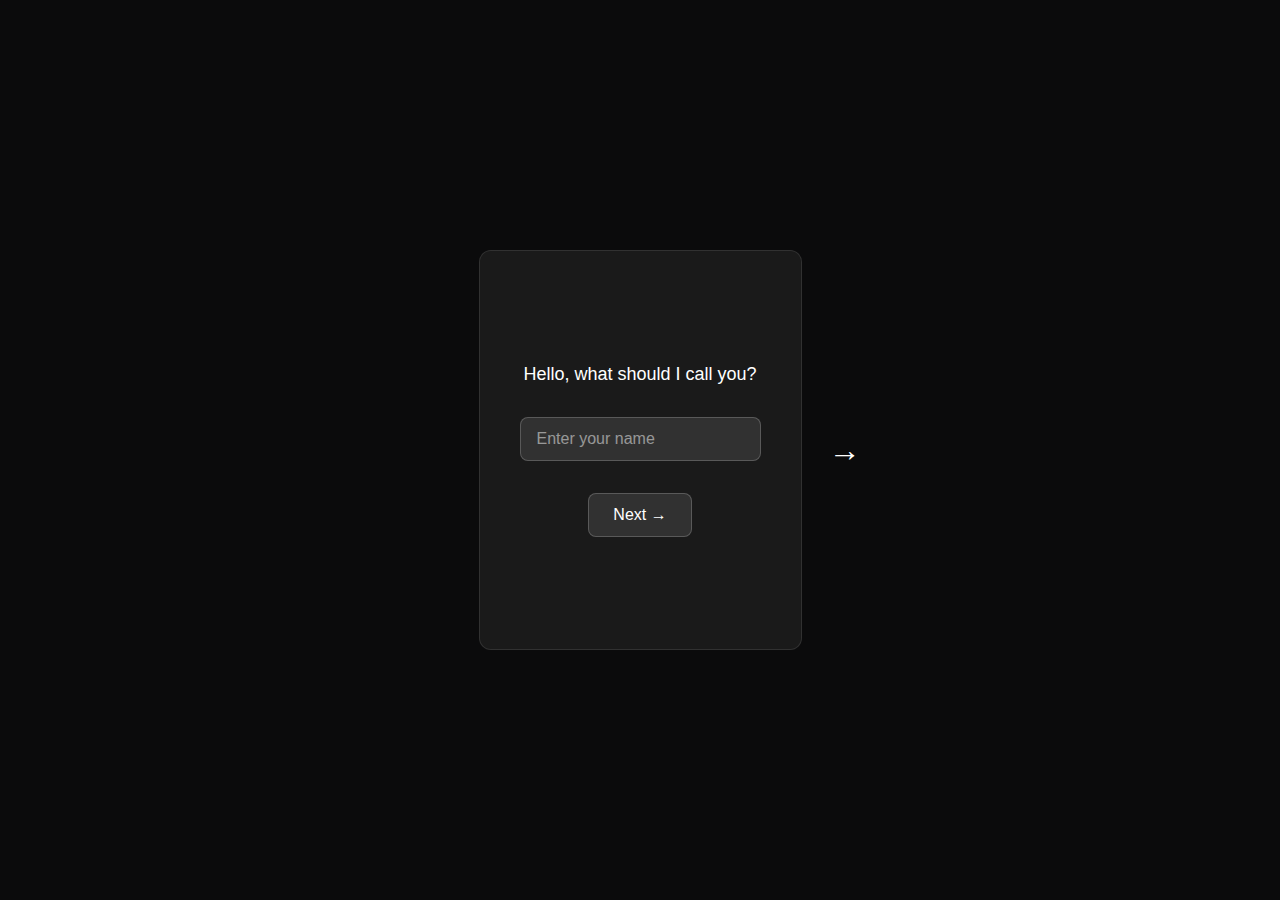
<file: index.html>
<!doctype html>
<html lang="ru">

<head>
    <meta charset="utf-8" />
    <meta name="viewport" content="width=device-width, initial-scale=1" />
    <title>Windows 12 (Web) - Welcome</title>
    <link rel="icon" href="../static/favicon.png" />
    <link rel="stylesheet" href="./all/strartet/style.css" />
</head>

<body>
    <div id="welcome-screen" class="welcome-screen">
        <div class="welcome-containИer">
            <div class="welcome-step" id="welcome-step-1">
                <div class="welcome-text">Hello, what should I call you?</div>
                <input type="text" id="welcome-name-input" class="welcome-input" placeholder="Enter your name" />
                <button class="welcome-btn" onclick="welcomeNext()">Next →</button>
            </div>

            <div class="welcome-step hidden" id="welcome-step-2">
                <div class="welcome-text" id="welcome-greeting">hello, ${name}</div>
                <div class="welcome-text">select language</div>
                <div class="welcome-lang-buttons">
                    <button class="welcome-lang-btn" id="welcome-lang-ru" onclick="selectLanguage('ru')">ru</button>
                    <button class="welcome-lang-btn" id="welcome-lang-eng" onclick="selectLanguage('eng')">eng</button>
                </div>
            </div>
            <div class="welcome-step hidden" id="welcome-step-3">
                <div class="welcome-text-large">Welcome</div>
                <div class="welcome-text-large">to Windows Web</div>
                <button class="welcome-btn" onclick="welcomeFinish()">Get Started</button>
            </div>
        </div>
    </div>

    <script src="./all/strartet/welcome.js"></script>
</body>

</html>
</file>
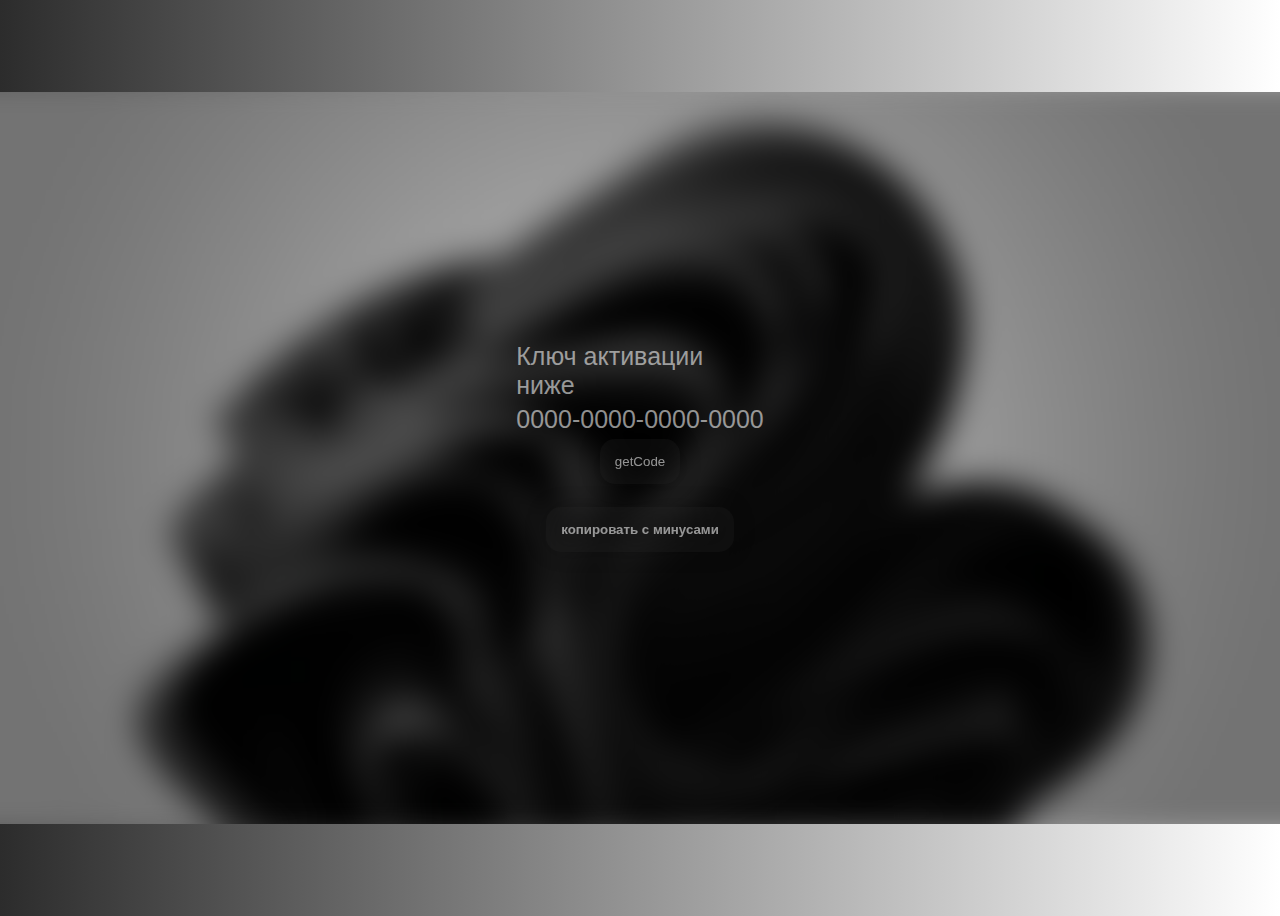
<file: project/index.html>
<!DOCTYPE html>
<html lang="en">

<head>
    <meta charset="UTF-8">
    <meta name="viewport" content="width=device-width, initial-scale=1.0">
    <link rel="stylesheet" href="style.css">
    <title>Document</title>
</head>

<body>
    <div>
        <div id="getCodeContent">
            <div class="content">

                <div id="codeText">Ключ активации ниже</div>
                <div id="codeContent">none-none-none-none</div>
                <div class="getCode">
                    <button id="getCodeBtn">getCode</button>
                </div>
                <div class="text"><h5>копировать с минусами</h5></div>
            </div>
        </div>
    </div>
    <script src="script.js"></script>
</body>

</html>
</file>
<file: all/strartet/style.css>
* {
  box-sizing: border-box;
  margin: 0;
  padding: 0;
}

body {
  margin: 0;
  font-family: -apple-system, BlinkMacSystemFont, "Segoe UI", Roboto, Oxygen, Ubuntu, Cantarell, "Fira Sans", "Droid Sans", "Helvetica Neue", Arial, "Noto Sans", sans-serif;
  color: #eaeaea;
  background: #0b0b0c;
  overflow: hidden;
  height: 100vh;
  width: 100vw;
}

.welcome-screen {
  position: fixed;
  inset: 0;
  background: #0b0b0c;
  z-index: 10000;
  display: flex;
  align-items: center;
  justify-content: center;
}

.welcome-screen.hidden {
  display: none;
}

.welcome-container {
  display: flex;
  align-items: center;
  justify-content: center;
  gap: 40px;
  width: 100%;
  max-width: 1200px;
  padding: 40px;
}

.welcome-step {
  background: #1a1a1a;
  border: 1px solid rgba(255, 255, 255, 0.1);
  border-radius: 12px;
  padding: 40px;
  min-width: 300px;
  min-height: 400px;
  display: flex;
  flex-direction: column;
  align-items: center;
  justify-content: center;
  gap: 24px;
  position: relative;
}

.welcome-step.hidden {
  display: none;
}

.welcome-step::after {
  content: '→';
  position: absolute;
  right: -60px;
  top: 50%;
  transform: translateY(-50%);
  font-size: 32px;
  color: #fff;
}

.welcome-step:last-child::after {
  display: none;
}

.welcome-text {
  color: #fff;
  font-size: 18px;
  text-align: center;
  margin-bottom: 8px;
}

.welcome-text-large {
  color: #fff;
  font-size: 32px;
  font-weight: 600;
  text-align: center;
}

.welcome-input {
  width: 100%;
  padding: 12px 16px;
  background: rgba(255, 255, 255, 0.1);
  border: 1px solid rgba(255, 255, 255, 0.2);
  border-radius: 8px;
  color: #fff;
  font-size: 16px;
  outline: none;
  transition: all 0.2s;
}

.welcome-input:focus {
  background: rgba(255, 255, 255, 0.15);
  border-color: rgba(255, 255, 255, 0.3);
}

.welcome-input::placeholder {
  color: rgba(255, 255, 255, 0.5);
}

.welcome-btn {
  padding: 12px 24px;
  background: rgba(255, 255, 255, 0.1);
  border: 1px solid rgba(255, 255, 255, 0.2);
  border-radius: 8px;
  color: #fff;
  font-size: 16px;
  cursor: pointer;
  transition: all 0.2s;
  margin-top: 8px;
}

.welcome-btn:hover {
  background: rgba(255, 255, 255, 0.15);
  border-color: rgba(255, 255, 255, 0.3);
}

.welcome-lang-buttons {
  display: flex;
  gap: 12px;
  margin-top: 8px;
}

.welcome-lang-btn {
  padding: 12px 24px;
  background: rgba(255, 255, 255, 0.1);
  border: 1px solid rgba(255, 255, 255, 0.2);
  border-radius: 8px;
  color: #fff;
  font-size: 16px;
  cursor: pointer;
  transition: all 0.2s;
  min-width: 80px;
}

.welcome-lang-btn:hover {
  background: rgba(255, 255, 255, 0.15);
  border-color: rgba(255, 255, 255, 0.3);
}

@media (max-width: 900px) {
  .welcome-container {
    flex-direction: column;
    gap: 20px;
  }

  .welcome-step::after {
    content: '↓';
    right: auto;
    bottom: -40px;
    top: auto;
    transform: none;
  }

  .welcome-step {
    min-width: 280px;
    min-height: 300px;
  }
}
</file>
<file: project/style.css>
body {
    display: flex;
    justify-content: center;
    align-items: center;
    min-height: 100vh;
    font-family: 'Trebuchet MS', 'Lucida Sans Unicode', 'Lucida Grande', 'Lucida Sans', Arial, sans-serif;
    background: linear-gradient(90deg, #2c2c2c, #fff);
}

#getCodeContent {
    position: relative;
    display: block;
    padding: 250px 550px;
    border-radius: 15px;
    overflow: hidden;
    z-index: 1;
}

#getCodeContent::before {
    content: "";
    position: absolute;
    inset: 0;
    background: url(./wallpapers/wallpaper1.jpg) center / cover no-repeat;
    filter: blur(16px);
    transform: scale(1.05);
    z-index: -1;
}

#codeText {
    color: #ffffff8f;
    font-size: 25px;
    cursor: s-resize;
    padding-top: -50px;
}

#codeContent,
.getCode {
    padding-top: 5px;
    display: flex;
    justify-self: center;
    font-size: 25px;
    color: #ffffff8f;
}


button {
    color: #ffffff8f;
    background-color: rgb(44, 44, 44, 0.200);
    border: none;
    padding: 15px 15px;
    border-radius: 15px;
    cursor: pointer;
    filter: drop-shadow(0px 0px 10px rgb(0, 0, 0));
}
h5 {
    color: #ffffff8f;
    display: flex;
    cursor: no-drop;
    justify-self: center;
    background-color: rgb(44, 44, 44, 0.200);
    border: none;
    padding: 15px 15px;
    border-radius: 15px;
    filter: drop-shadow(0px 0px 10px rgb(0, 0, 0));
}

button:hover {
    background-color: rgba(255, 255, 255, 0.2);
}

button:active {
    background-color: rgba(255, 0, 0, 0.2);
}

/* ===== LOADING SCREEN ===== */
.loading-screen {
    position: fixed;
    top: 0;
    left: 0;
    width: 100%;
    height: 100%;
    background: linear-gradient(135deg, #1a1f35 0%, #0c1023 100%);
    display: flex;
    flex-direction: column;
    justify-content: center;
    align-items: center;
    z-index: 9999;
    transition: opacity 1s ease;
}

.loading-screen.fade-out {
    opacity: 0;
    pointer-events: none;
}

.loader {
    margin-bottom: 40px;
}

.windows8 {
    position: relative;
    width: 78px;
    height: 78px;
    margin: auto;
}

.windows8 .wBall {
    position: absolute;
    width: 74px;
    height: 74px;
    opacity: 0;
    transform: rotate(225deg);
    animation: orbit 6.96s infinite;
}

.windows8 .wBall .wInnerBall {
    position: absolute;
    width: 10px;
    height: 10px;
    background: rgb(255, 255, 255);
    left: 0;
    top: 0;
    border-radius: 10px;
}

.windows8 #wBall_1 {
    animation-delay: 1.52s;
}

.windows8 #wBall_2 {
    animation-delay: 0.3s;
}

.windows8 #wBall_3 {
    animation-delay: 0.61s;
}

.windows8 #wBall_4 {
    animation-delay: 0.91s;
}

.windows8 #wBall_5 {
    animation-delay: 1.22s;
}

@keyframes orbit {
    0% {
        opacity: 1;
        z-index: 99;
        transform: rotate(180deg);
        animation-timing-function: ease-out;
    }
    7% {
        opacity: 1;
        transform: rotate(300deg);
        animation-timing-function: linear;
        origin: 0%;
    }
    30% {
        opacity: 1;
        transform: rotate(410deg);
        animation-timing-function: ease-in-out;
        origin: 7%;
    }
    39% {
        opacity: 1;
        transform: rotate(645deg);
        animation-timing-function: linear;
        origin: 30%;
    }
    70% {
        opacity: 1;
        transform: rotate(770deg);
        animation-timing-function: ease-out;
        origin: 39%;
    }
    75% {
        opacity: 1;
        transform: rotate(900deg);
        animation-timing-function: ease-out;
        origin: 70%;
    }
    76% {
        opacity: 0;
        transform: rotate(900deg);
    }
    100% {
        opacity: 0;
        transform: rotate(900deg);
    }
}

.loading-text {
    color: white;
    font-size: 16px;
    margin-top: 20px;
    text-align: center;
    font-weight: 300;
    letter-spacing: 0.5px;
}

.loading-progress {
    color: rgba(255, 255, 255, 0.8);
    font-size: 14px;
    margin-top: 10px;
    font-family: 'Segoe UI', system-ui, -apple-system, sans-serif;
}

.loading-details {
    color: rgba(255, 255, 255, 0.6);
    font-size: 12px;
    margin-top: 15px;
    text-align: center;
    max-width: 400px;
    line-height: 1.4;
}

/* ===== WELCOME SCREEN ===== */
.welcome-screen {
    position: fixed;
    top: 0;
    left: 0;
    width: 100%;
    height: 100%;
    background: linear-gradient(rgba(0, 0, 0, 0.85), rgba(0, 0, 0, 0.9)), 
                var(--wallpaper, linear-gradient(135deg, #667eea 0%, #764ba2 100%));
    background-size: cover;
    background-position: center;
    display: flex;
    flex-direction: column;
    justify-content: center;
    align-items: center;
    z-index: 9998;
    opacity: 0;
    transition: opacity 1s ease;
}

.welcome-screen.active {
    opacity: 1;
}

.welcome-content {
    background: rgba(30, 30, 46, 0.9);
    backdrop-filter: blur(30px);
    -webkit-backdrop-filter: blur(30px);
    border-radius: 20px;
    padding: 60px 80px;
    text-align: center;
    border: 1px solid rgba(255, 255, 255, 0.15);
    box-shadow: 0 25px 80px rgba(0, 0, 0, 0.6);
    max-width: 500px;
    width: 90%;
    transform: translateY(0);
    animation: welcomeSlideUp 0.8s ease;
}

@keyframes welcomeSlideUp {
    from {
        transform: translateY(30px);
        opacity: 0;
    }
    to {
        transform: translateY(0);
        opacity: 1;
    }
}

.welcome-header {
    display: flex;
    flex-direction: column;
    align-items: center;
    margin-bottom: 30px;
}

.windows-logo {
    width: 60px;
    height: 60px;
    margin-bottom: 15px;
    filter: brightness(1.2);
}

.welcome-title {
    color: white;
    font-size: 32px;
    font-weight: 300;
    margin: 0;
    letter-spacing: 0.5px;
}

.user-info {
    margin-bottom: 30px;
}

.user-avatar {
    width: 80px;
    height: 80px;
    border-radius: 50%;
    background: linear-gradient(135deg, #667eea 0%, #764ba2 100%);
    display: flex;
    align-items: center;
    justify-content: center;
    margin: 0 auto 15px;
    border: 3px solid rgba(255, 255, 255, 0.2);
    overflow: hidden;
}

.user-avatar img {
    width: 70%;
    height: 70%;
    object-fit: contain;
}

.user-name {
    color: #4bf;
    font-size: 42px;
    font-weight: 600;
    text-shadow: 0 0 20px rgba(68, 187, 255, 0.4);
    letter-spacing: 0.5px;
}

.welcome-message {
    color: rgba(255, 255, 255, 0.8);
    font-size: 18px;
    margin-bottom: 40px;
    line-height: 1.6;
    font-weight: 300;
}

.enter-btn {
    background: linear-gradient(135deg, #667eea 0%, #764ba2 100%);
    color: white;
    border: none;
    padding: 16px 48px;
    font-size: 18px;
    border-radius: 50px;
    cursor: pointer;
    transition: all 0.3s ease;
    font-weight: 500;
    letter-spacing: 1px;
    display: flex;
    align-items: center;
    justify-content: center;
    gap: 12px;
    margin: 0 auto;
    position: relative;
    overflow: hidden;
}

.enter-btn::before {
    content: '';
    position: absolute;
    top: 0;
    left: -100%;
    width: 100%;
    height: 100%;
    background: linear-gradient(90deg, transparent, rgba(255, 255, 255, 0.2), transparent);
    transition: 0.5s;
}

.enter-btn:hover::before {
    left: 100%;
}

.enter-btn:hover {
    transform: translateY(-2px);
    box-shadow: 0 15px 40px rgba(102, 126, 234, 0.4);
}

.enter-btn:active {
    transform: translateY(0);
}

.enter-btn svg {
    transition: transform 0.3s ease;
}

.enter-btn:hover svg {
    transform: translateX(5px);
}

.hint {
    color: rgba(255, 255, 255, 0.5);
    font-size: 13px;
    margin-top: 30px;
    text-align: center;
    font-weight: 300;
}

/* Hide desktop during loading */
.desktop.loading-active {
    display: none;
}

/* Animation for desktop reveal */
@keyframes desktopReveal {
    from {
        opacity: 0;
        transform: scale(0.98);
    }
    to {
        opacity: 1;
        transform: scale(1);
    }
}

.desktop.reveal {
    animation: desktopReveal 1s ease forwards;
}
</file>
